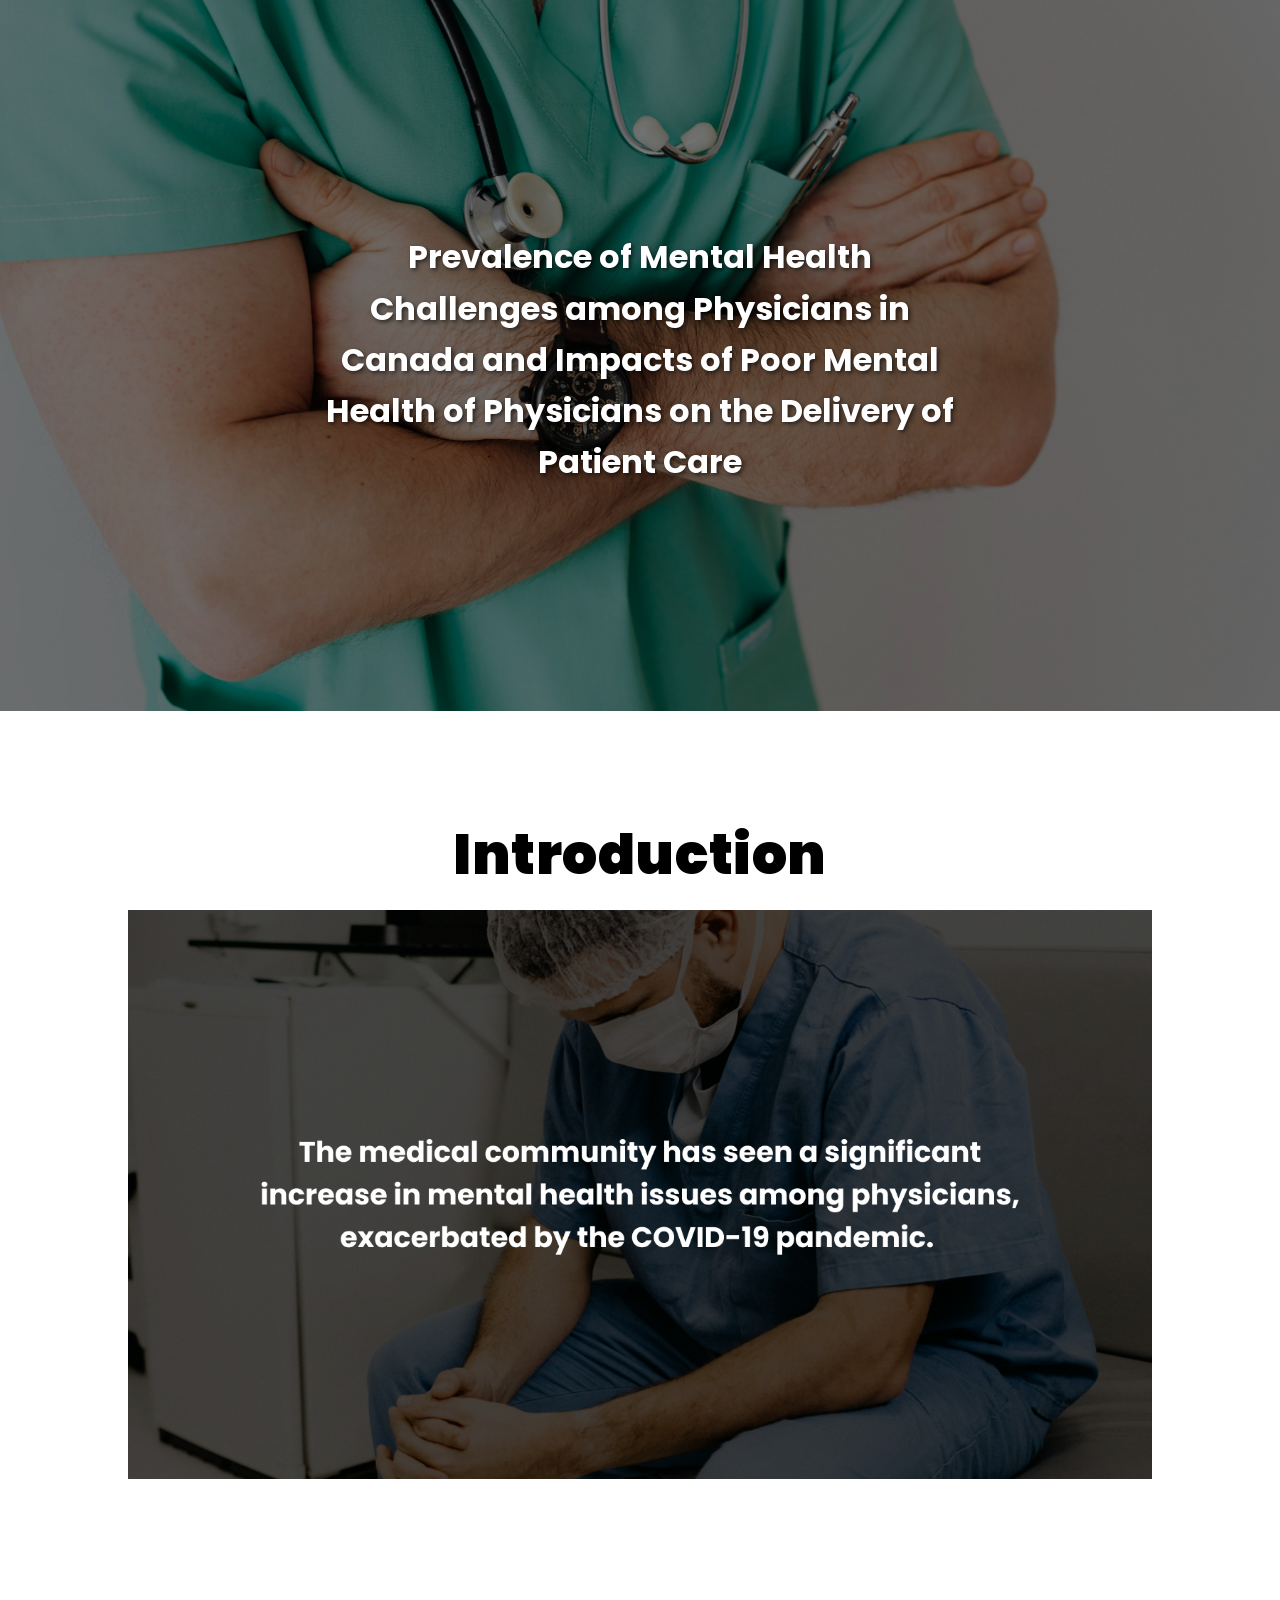
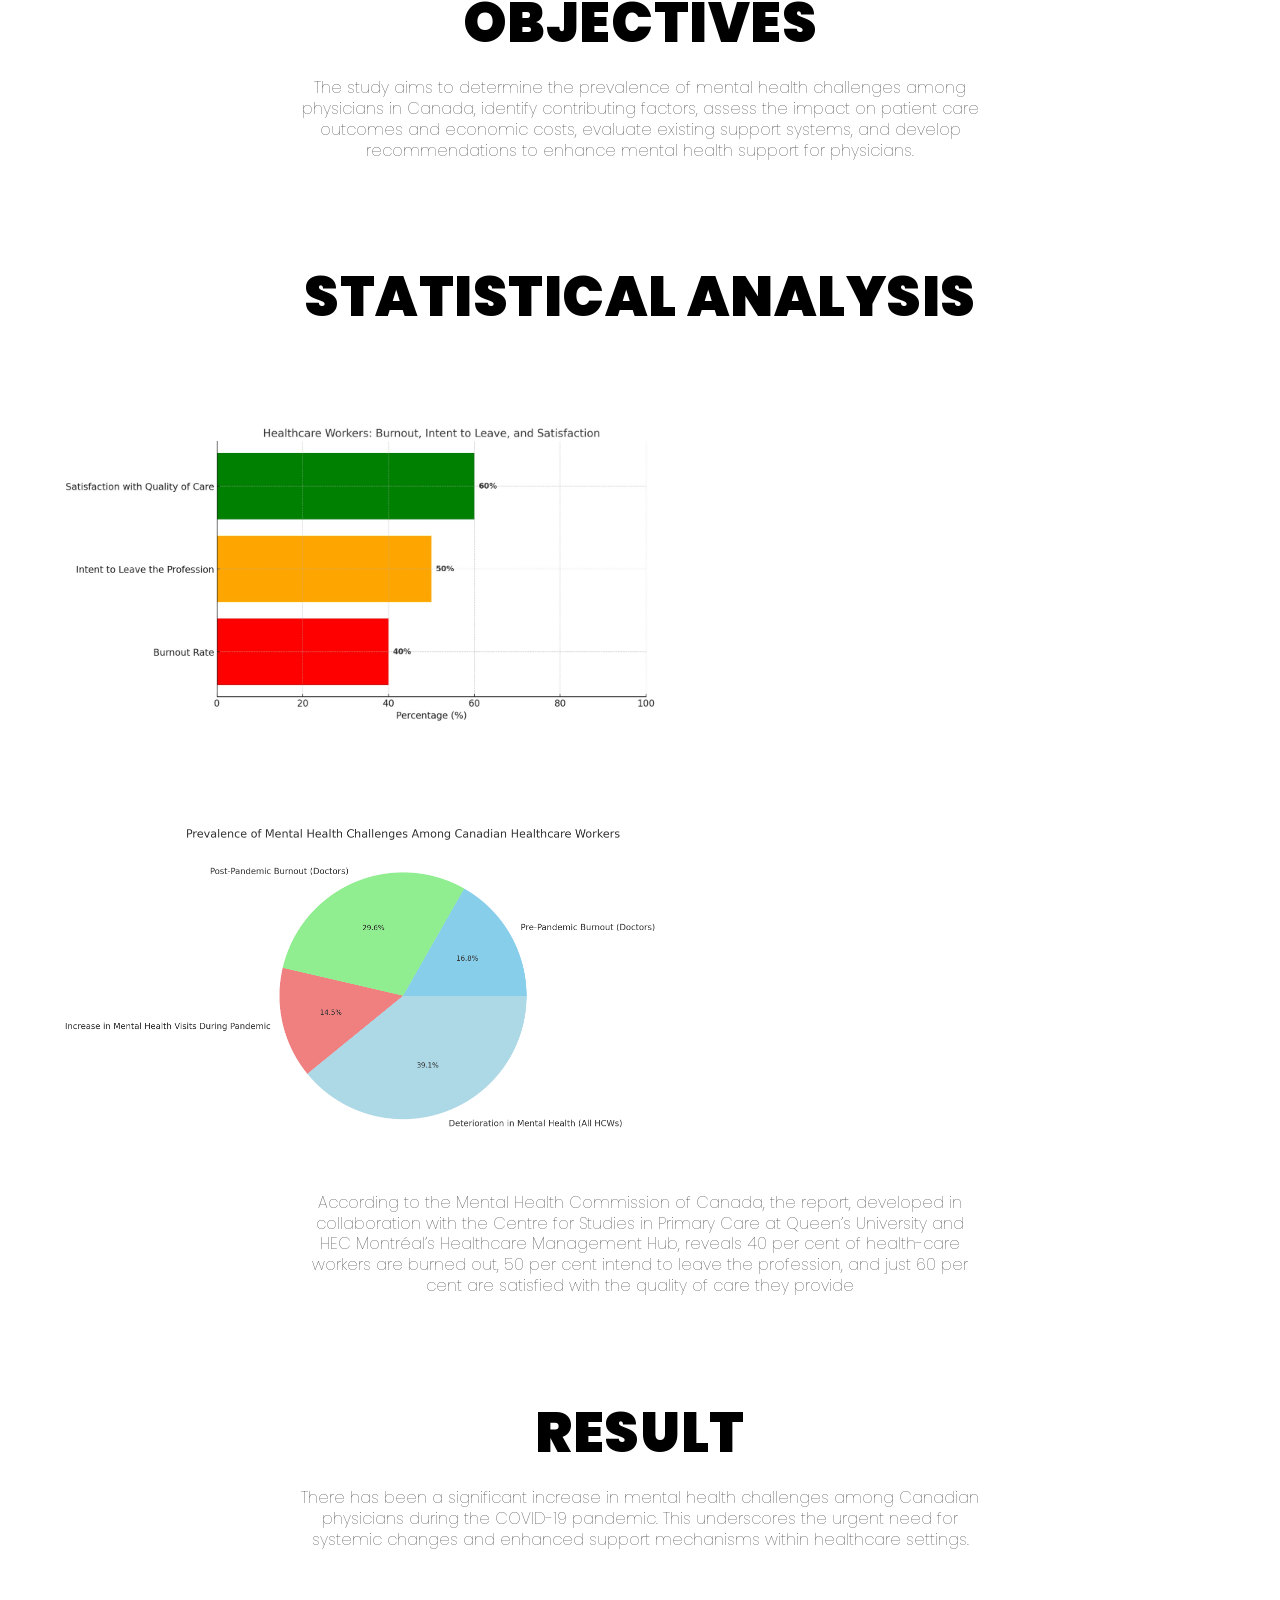
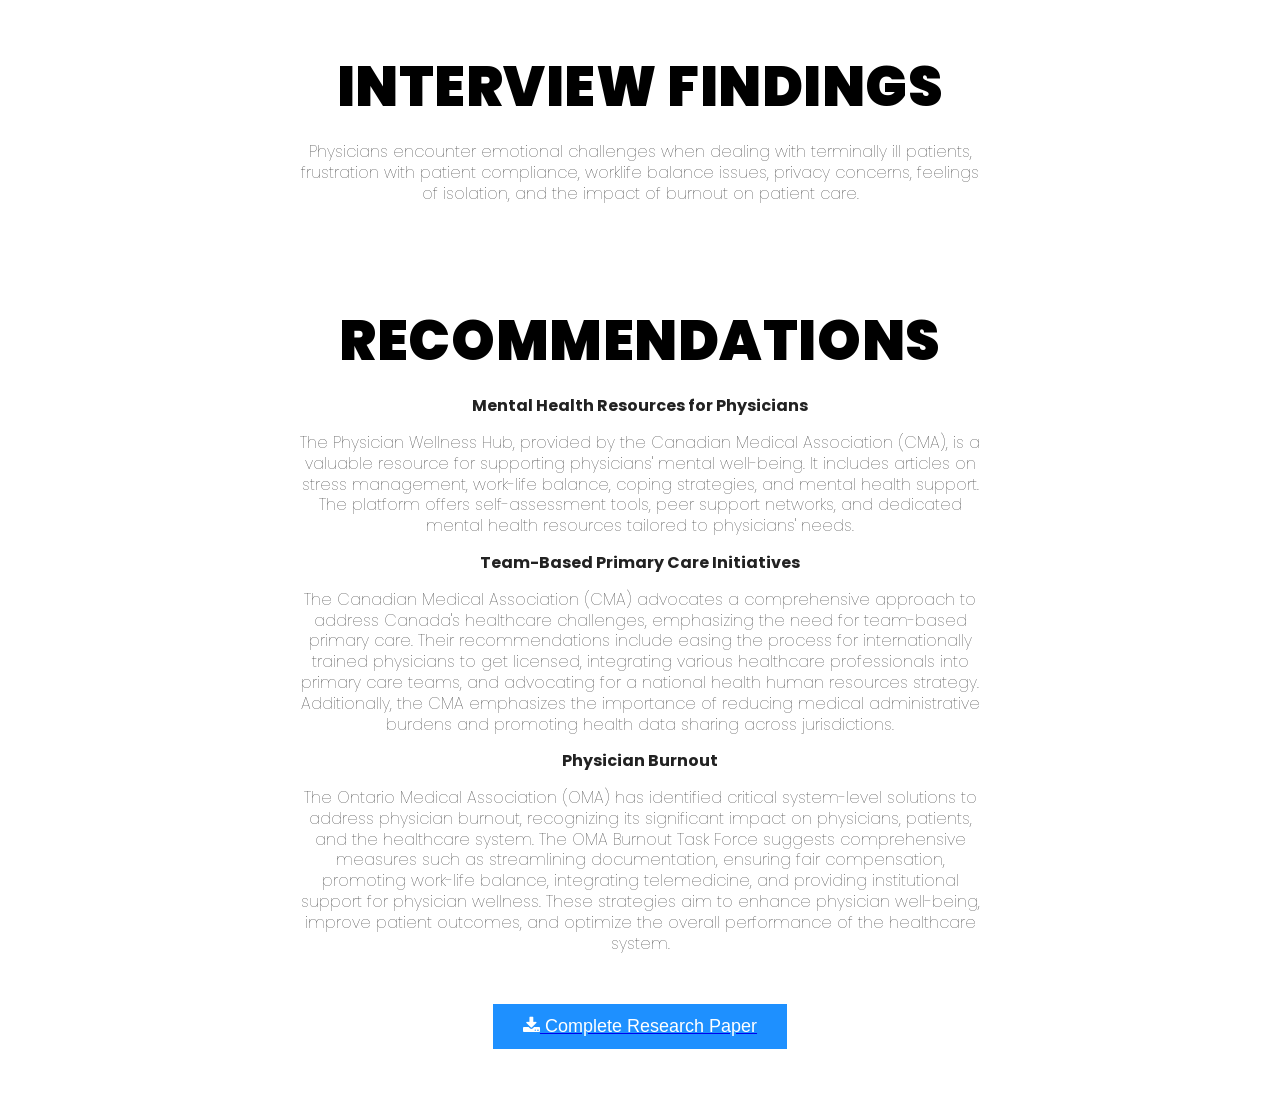
<file: index.html>
<!DOCTYPE html>
<html lang="en">
<head>
    <meta charset="UTF-8">
    <meta name="viewport" content="width=device-width, initial-scale=1.0">
    <title>Capstone</title>
    <link rel="stylesheet" href="styles.css">
    <link href="https://fonts.googleapis.com/css2?family=Poppins:wght@400;600;700&display=swap" rel="stylesheet">
    <link rel="stylesheet" href="https://cdnjs.cloudflare.com/ajax/libs/font-awesome/4.7.0/css/font-awesome.min.css">

</head>
<body>

    <!-- Logo in Center
    <div class="logo-container">
        <img src="" alt="Logo" class="logo">
    </div> -->

    <!-- Image with Title -->
    <div class="image-container">
        <img src="title_picture.png" alt="Image">
        <div class="title">Prevalence of Mental Health Challenges among Physicians in Canada and Impacts of Poor Mental Health of Physicians on the Delivery of Patient Care </div>
    </div>


<h1 class="introduction">Introduction</h1>
    <!-- Carousel -->
    <div class="slider_container">
        <div class="slider">
          <div class="slide two">
            <img src="carousal_1.png" alt="Slide 1">
          </div>

          <div class="slide two">
            <img src="carousal_2.png" alt="Slide 2">
          </div>
    
          <div class="slide two">
            <img src="carousal_3.png" alt="Slide 3">
          </div>
    
          <div class="slide two">
            <img src="carousal_4.png" alt="Slide 4">
          </div>
    
          <div class="slide two">
            <img src="carousal_5.png" alt="Slide 5">
          </div>
    
          <div class="slide two">
            <img src="carousal_6.png" alt="Slide 6">
          </div>
    
          <div class="slide two">
            <img src="carousal_7.png" alt="Slide 7">
          </div>
    
          <div class="slide two">
            <img src="carousal_8.png" alt="Slide 8">
          </div>
    
          <div class="slide two">
            <img src="carousal_9.png" alt="Slide 9">
          </div>
        </div>
    </div>

    <h1>OBJECTIVES</h1>
    <h6>The study aims to determine the prevalence of 
    mental health challenges among physicians in 
    Canada, identify contributing factors, assess the 
    impact on patient care outcomes and 
    economic costs, evaluate existing support 
    systems, and develop recommendations to 
    enhance mental health support for physicians.
    </h6>


    <h1>STATISTICAL ANALYSIS</h1>
    
    <div class="container">
        <div class="left-column">
            <img src="barchart.jpg">        
        </div>
        <div class="right-column">
            <img src="output.png">
        </div>
    </div>

    <h6>According to the Mental
        Health Commission of Canada,
        the report, developed in
        collaboration with the Centre
        for Studies in Primary Care at
        Queen’s University and HEC
        Montréal’s Healthcare
        Management Hub, reveals 40
        per cent of health-care
        workers are burned out, 50 per
        cent intend to leave the
        profession, and just 60 per cent
        are satisfied with the quality of
        care they provide</h6>
    
    <h1>RESULT</h1>
    <h6>There has been a significant increase in mental health
      challenges among Canadian physicians during the COVID-19
      pandemic. This underscores the urgent need for systemic
      changes and enhanced support mechanisms within
      healthcare settings.</h6>

    <h1>INTERVIEW FINDINGS</h1>
    <h6>Physicians encounter emotional challenges 
      when dealing with terminally ill patients, 
      frustration with patient compliance, worklife balance issues, privacy concerns, 
      feelings of isolation, and the impact of 
      burnout on patient care.</h6>

      <h1>RECOMMENDATIONS</h1>
    <h6>
      <p class="recommendations">Mental Health Resources for Physicians</p>
      The Physician Wellness Hub, provided by the
      Canadian Medical Association (CMA), is a
      valuable resource for supporting physicians'
      mental well-being. It includes articles on stress
      management, work-life balance, coping
      strategies, and mental health support. The
      platform offers self-assessment tools, peer
      support networks, and dedicated mental
      health resources tailored to physicians' needs.
      
      <p class="recommendations">Team-Based Primary Care Initiatives</p>
      The Canadian Medical Association (CMA)
      advocates a comprehensive approach to
      address Canada's healthcare challenges,
      emphasizing the need for team-based primary
      care. Their recommendations include easing
      the process for internationally trained physicians
      to get licensed, integrating various healthcare
      professionals into primary care teams, and
      advocating for a national health human
      resources strategy. Additionally, the CMA
      emphasizes the importance of reducing
      medical administrative burdens and promoting
      health data sharing across jurisdictions.
      
      <p class="recommendations">Physician Burnout</p>
      The Ontario Medical Association (OMA) has
      identified critical system-level solutions to
      address physician burnout, recognizing its
      significant impact on physicians, patients, and
      the healthcare system. The OMA Burnout Task
      Force suggests comprehensive measures such
      as streamlining documentation, ensuring fair
      compensation, promoting work-life balance,
      integrating telemedicine, and providing
      institutional support for physician wellness. These
      strategies aim to enhance physician well-being,
      improve patient outcomes, and optimize the
      overall performance of the healthcare system.
    </h6>



  <div class="vertical-center">
    <a href="https://stlawrencecollege-my.sharepoint.com/:b:/g/personal/genevievelane_polo_student_sl_on_ca/EYpdW340IW9PjlMuXJnexWQBOP0zw7FP2RFj6Y7_OCkSjg?e=hEoyIe">
    <button class="btn .slider_container"><i class="fa fa-download"></i> Complete Research Paper</button>
  </a>

  </div>

</body>
</html>
</file>
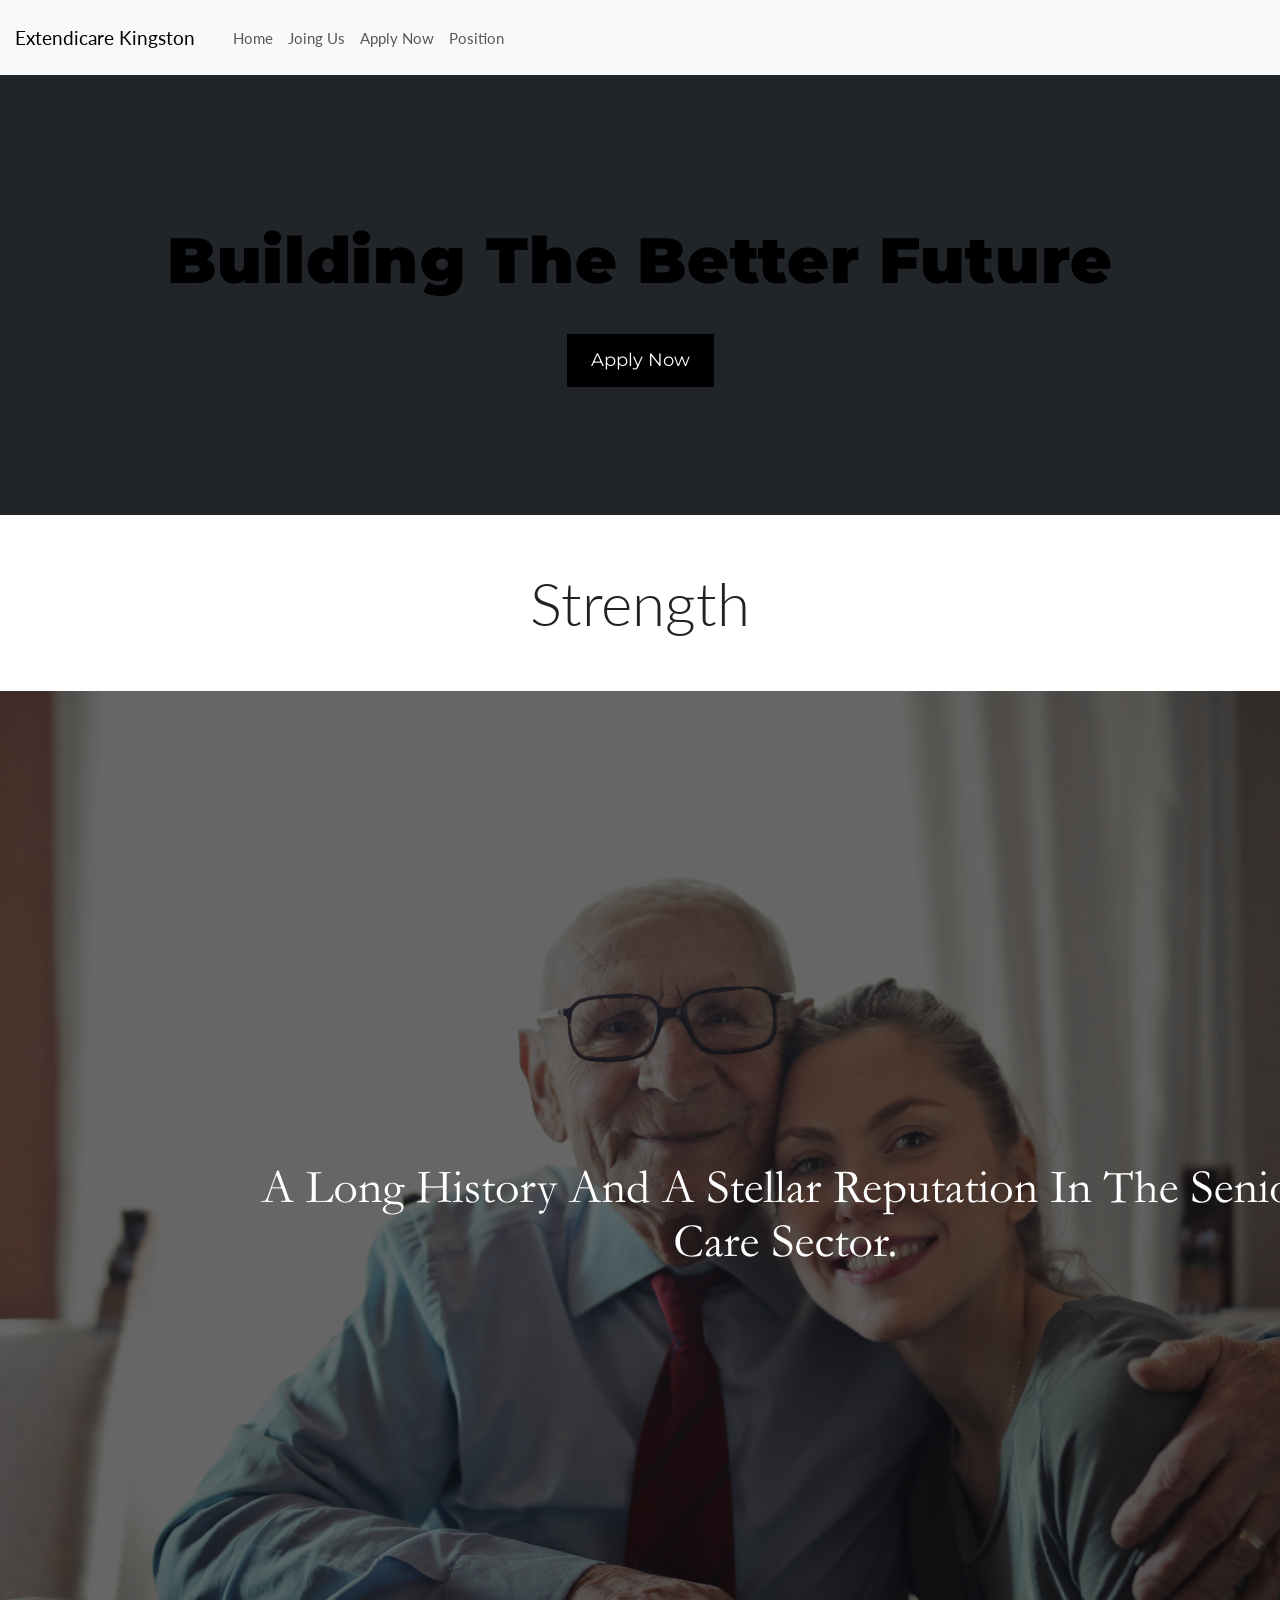
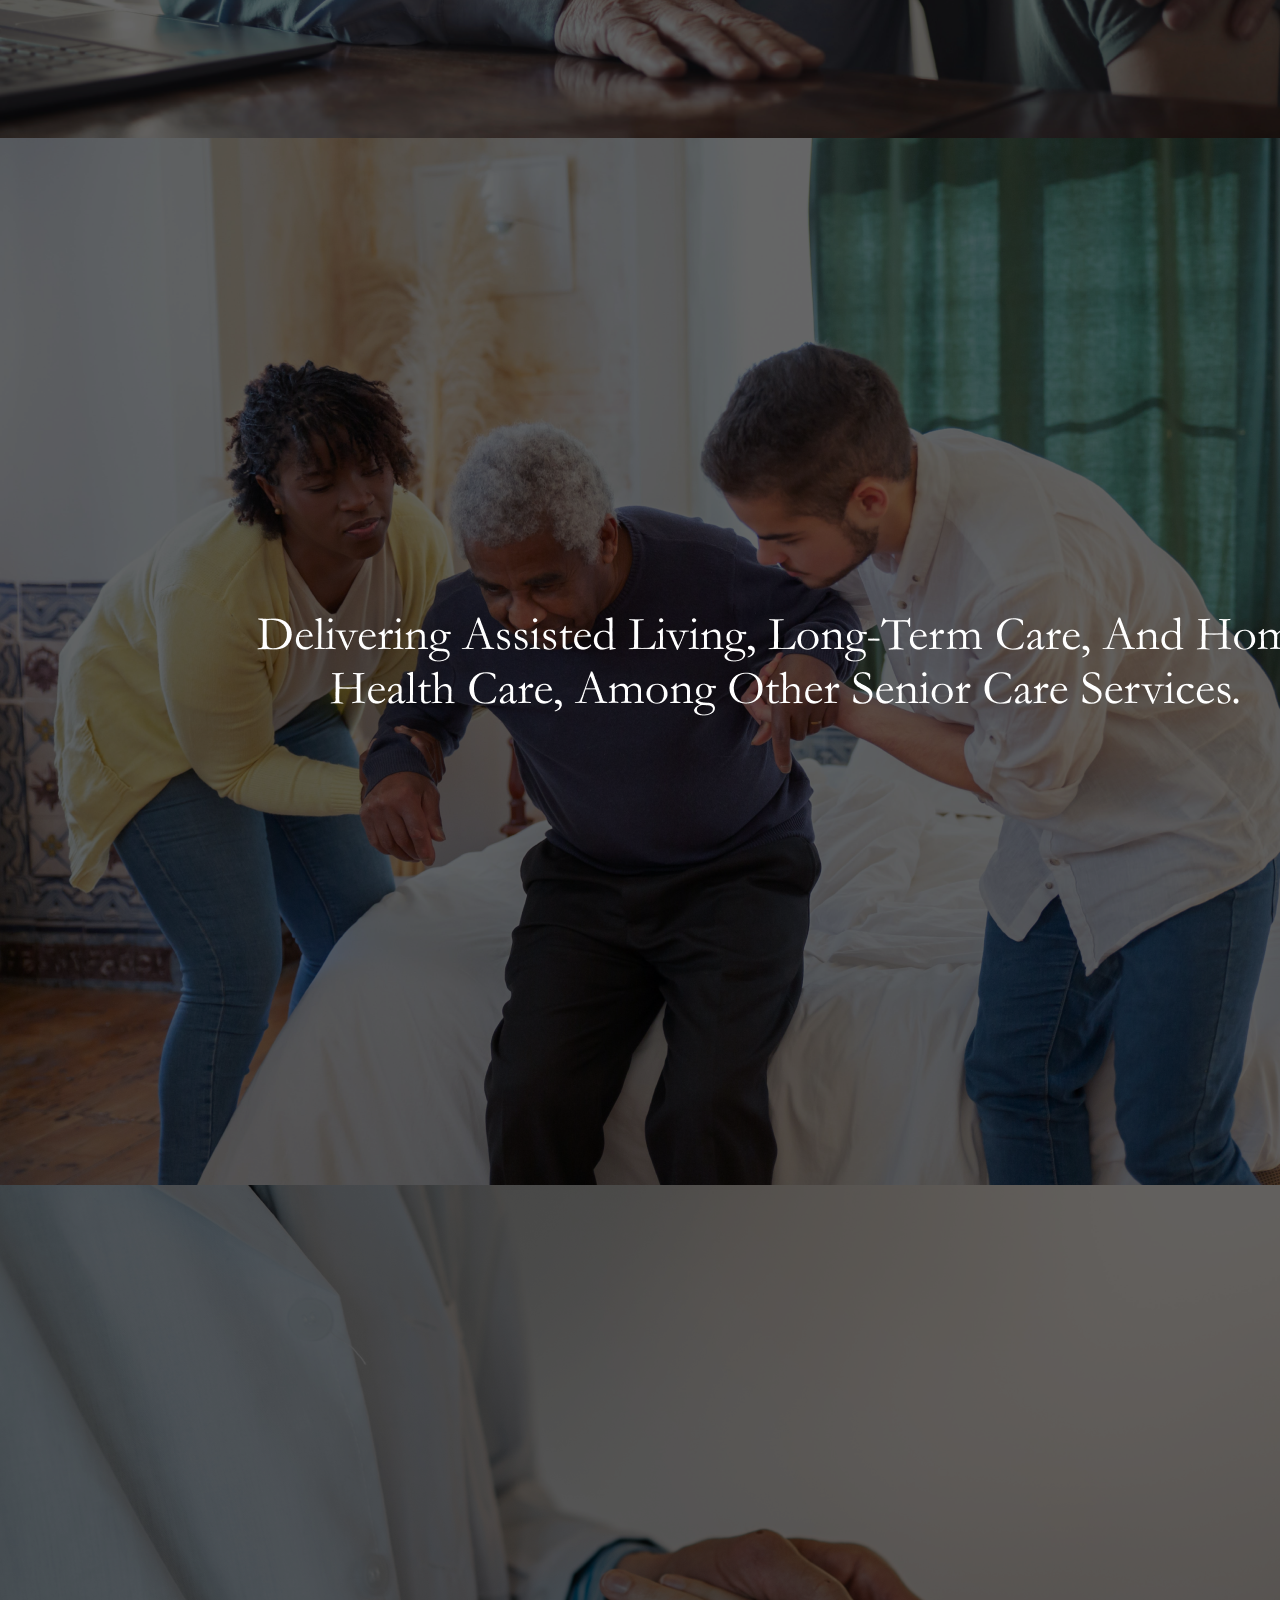
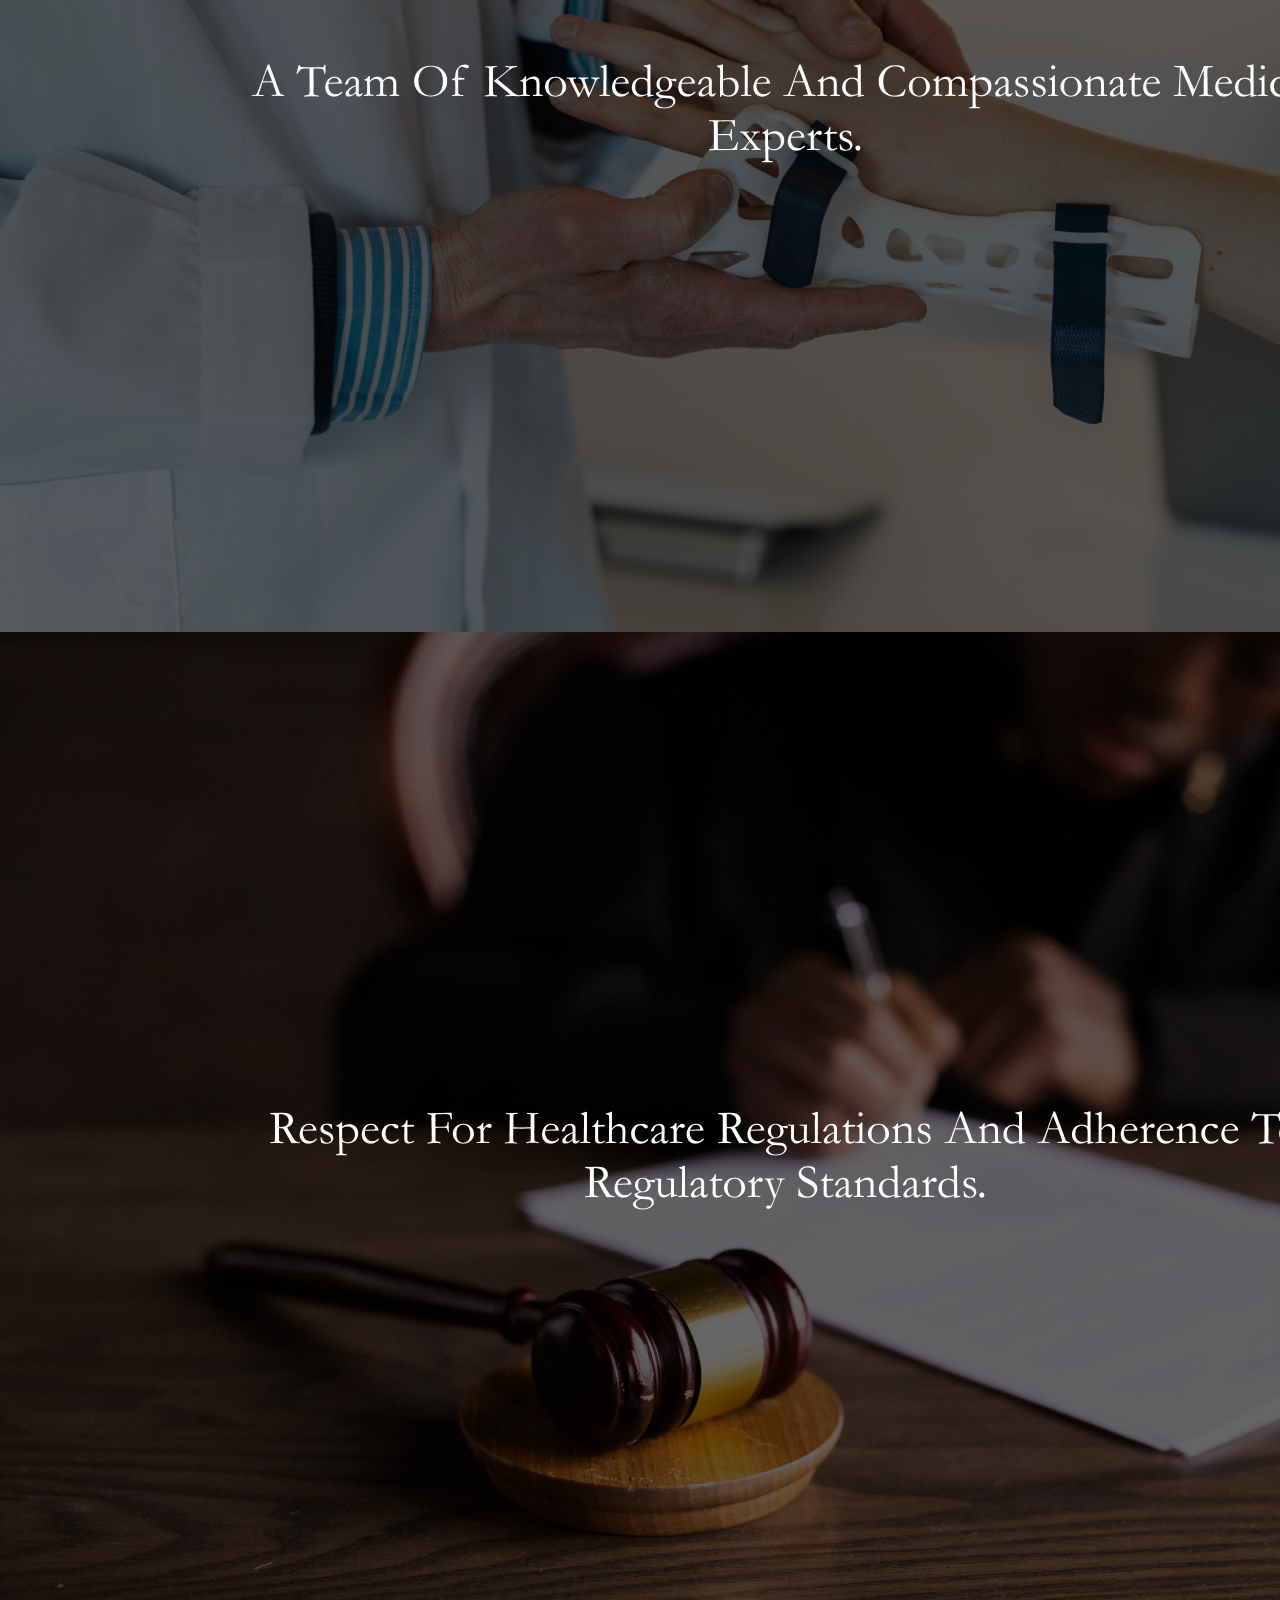
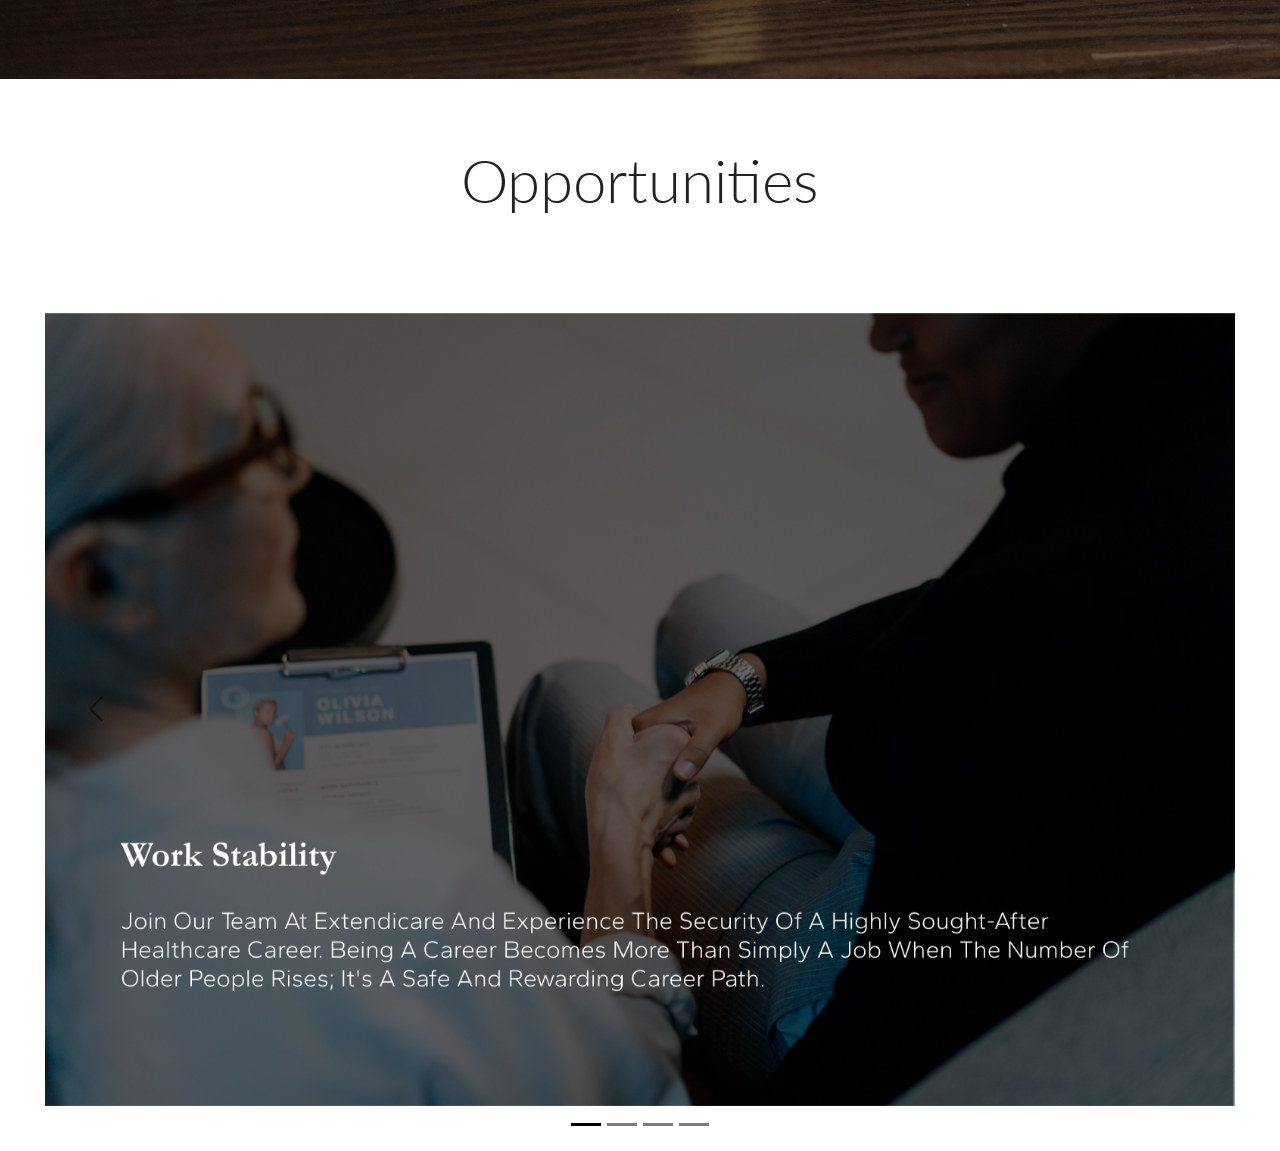
<file: hiring.html>
<!DOCTYPE html>
<html lang="en">
<head>
<title>hiring</title>

<meta charset="UTF-8">
<meta name="viewport" content="width=device-width, initial-scale=1">

<link rel="stylesheet" href="https://www.w3schools.com/w3css/4/w3.css">
<link rel="stylesheet" href="https://fonts.googleapis.com/css?family=Lato">
<link rel="stylesheet" href="https://fonts.googleapis.com/css?family=Montserrat">
<link rel="stylesheet" href="https://cdnjs.cloudflare.com/ajax/libs/font-awesome/4.7.0/css/font-awesome.min.css">
<link href="https://cdn.jsdelivr.net/npm/bootstrap@5.3.2/dist/css/bootstrap.min.css" rel="stylesheet" integrity="sha384-T3c6CoIi6uLrA9TneNEoa7RxnatzjcDSCmG1MXxSR1GAsXEV/Dwwykc2MPK8M2HN" crossorigin="anonymous">
<link rel="stylesheet" href="styles.css">

<style>
body,h1,h2,h3,h4,h5,h6 {font-family: "Lato", sans-serif}
.w3-bar,h1,button {font-family: "Montserrat", sans-serif}
.fa-anchor,.fa-coffee {font-size:200px}
</style>
</head>
<body>
  <script src="https://cdn.jsdelivr.net/npm/bootstrap@5.3.2/dist/js/bootstrap.bundle.min.js" integrity="sha384-C6RzsynM9kWDrMNeT87bh95OGNyZPhcTNXj1NW7RuBCsyN/o0jlpcV8Qyq46cDfL" crossorigin="anonymous"></script>
 
  <!-- navbar -->
  <nav class="navbar navbar-expand-lg navbar-light bg-light">
    <a class="navbar-brand p-3" href="#">Extendicare Kingston</a>
    <button class="navbar-toggler" type="button" data-toggle="collapse" data-target="#navbarNav" aria-controls="navbarNav" aria-expanded="false" aria-label="Toggle navigation">
      <span class="navbar-toggler-icon"></span>
    </button>
    <div class="collapse navbar-collapse" id="navbarNav">
      <ul class="navbar-nav">
        <li class="nav-item active">
          <a class="nav-link" href="index.html">Home <span class="sr-only">(current)</span></a>
        </li>
        <li class="nav-item">
          <a class="nav-link" href="joinus.html">Joing Us</a>
        </li>
        <li class="nav-item">
          <a class="nav-link" href="hiring.html">Apply Now</a>
        </li>
        <li class="nav-item">
          <a class="nav-link" href="position.html">Position</a>
        </li>
        
      </ul>
    </div>
  </nav>
<!-- Header -->
<header class="w3-container w3-red w3-center bg-dark" style="padding:128px 16px">
  <h1 class="w3-margin w3-jumbo">Building The Better Future</h1>
  <button class="w3-button w3-black w3-padding-large w3-large w3-margin-top">Apply Now</button>
</header>


<!-- Strength -->
<div class="w3-padding-32">
    <h3 class="d-flex justify-content-center display-3">Strength</h3>
</div>

<div class="row">
    <div class="column">
      <img src="s1.png">
    </div>
    <div class="column">
      <img src="s2.png">
    </div>
</div>

<div class="row">
    <div class="column">
      <img src="s3.png">
    </div>
    <div class="column">
      <img src="s4.png">
    </div>
</div>


<!-- Opportunities -->
<div class="w3-padding-32 pt-5">
    <h3 class="d-flex justify-content-center display-3">Opportunities</h3>
</div>

<!-- Carousal -->

<div id="carouselExampleDark"
    class="carousel carousel-dark slide d-flex justify-content-center p-5 autoplay"
    data-bs-ride="carousel" data-bs-pause="false" data-bs-keyboard="false" data-bs-interval="3000">
    <div class="carousel-indicators">
      <button type="button" data-bs-target="#carouselExampleDark" data-bs-slide-to="0" class="active" aria-current="true" aria-label="Slide 1"></button>
      <button type="button" data-bs-target="#carouselExampleDark" data-bs-slide-to="1" aria-label="Slide 2"></button>
      <button type="button" data-bs-target="#carouselExampleDark" data-bs-slide-to="2" aria-label="Slide 3"></button>
      <button type="button" data-bs-target="#carouselExampleDark" data-bs-slide-to="3" aria-label="Slide 4"></button>
    </div>
    <div class="carousel-inner ">
      <div class="carousel-item opacity 1s ease-out active" data-bs-interval="3000">
        <img src="o1.png" class="d-block w-100" alt="...">
      </div>
      <div class="carousel-item opacity 1s ease-out" data-bs-interval="3000">
        <img src="o2.png" class="d-block w-100" alt="...">
        </div>
        <div class="carousel-item opacity 1s ease-out">
          <img src="o3.png" class="d-block w-100" alt="..." data-bs-interval="3000">
        </div>
        
      <div class="carousel-item opacity 1s ease-out">
        <img src="o4.png" class="d-block w-100" alt="..." data-bs-interval="3000">
      </div>
    </div>
    <button class="carousel-control-prev" type="button" data-bs-target="#carouselExampleDark" data-bs-slide="prev">
      <span class="carousel-control-prev-icon" aria-hidden="true"></span>
      <span class="visually-hidden">Previous</span>
    </button>
    <button class="carousel-control-next" type="button" data-bs-target="#carouselExampleDark" data-bs-slide="next">
      <span class="carousel-control-next-icon" aria-hidden="true"></span>
      <span class="visually-hidden">Next</span>
    </button>
  </div>




<script>
// Used to toggle the menu on small screens when clicking on the menu button
function myFunction() {
  var x = document.getElementById("navDemo");
  if (x.className.indexOf("w3-show") == -1) {
    x.className += " w3-show";
  } else { 
    x.className = x.className.replace(" w3-show", "");
  }
}
const myModal = document.getElementById('myModal')
const myInput = document.getElementById('myInput')

myModal.addEventListener('shown.bs.modal', () => {
  myInput.focus()
})

</script>

</body>
</html>
</file>
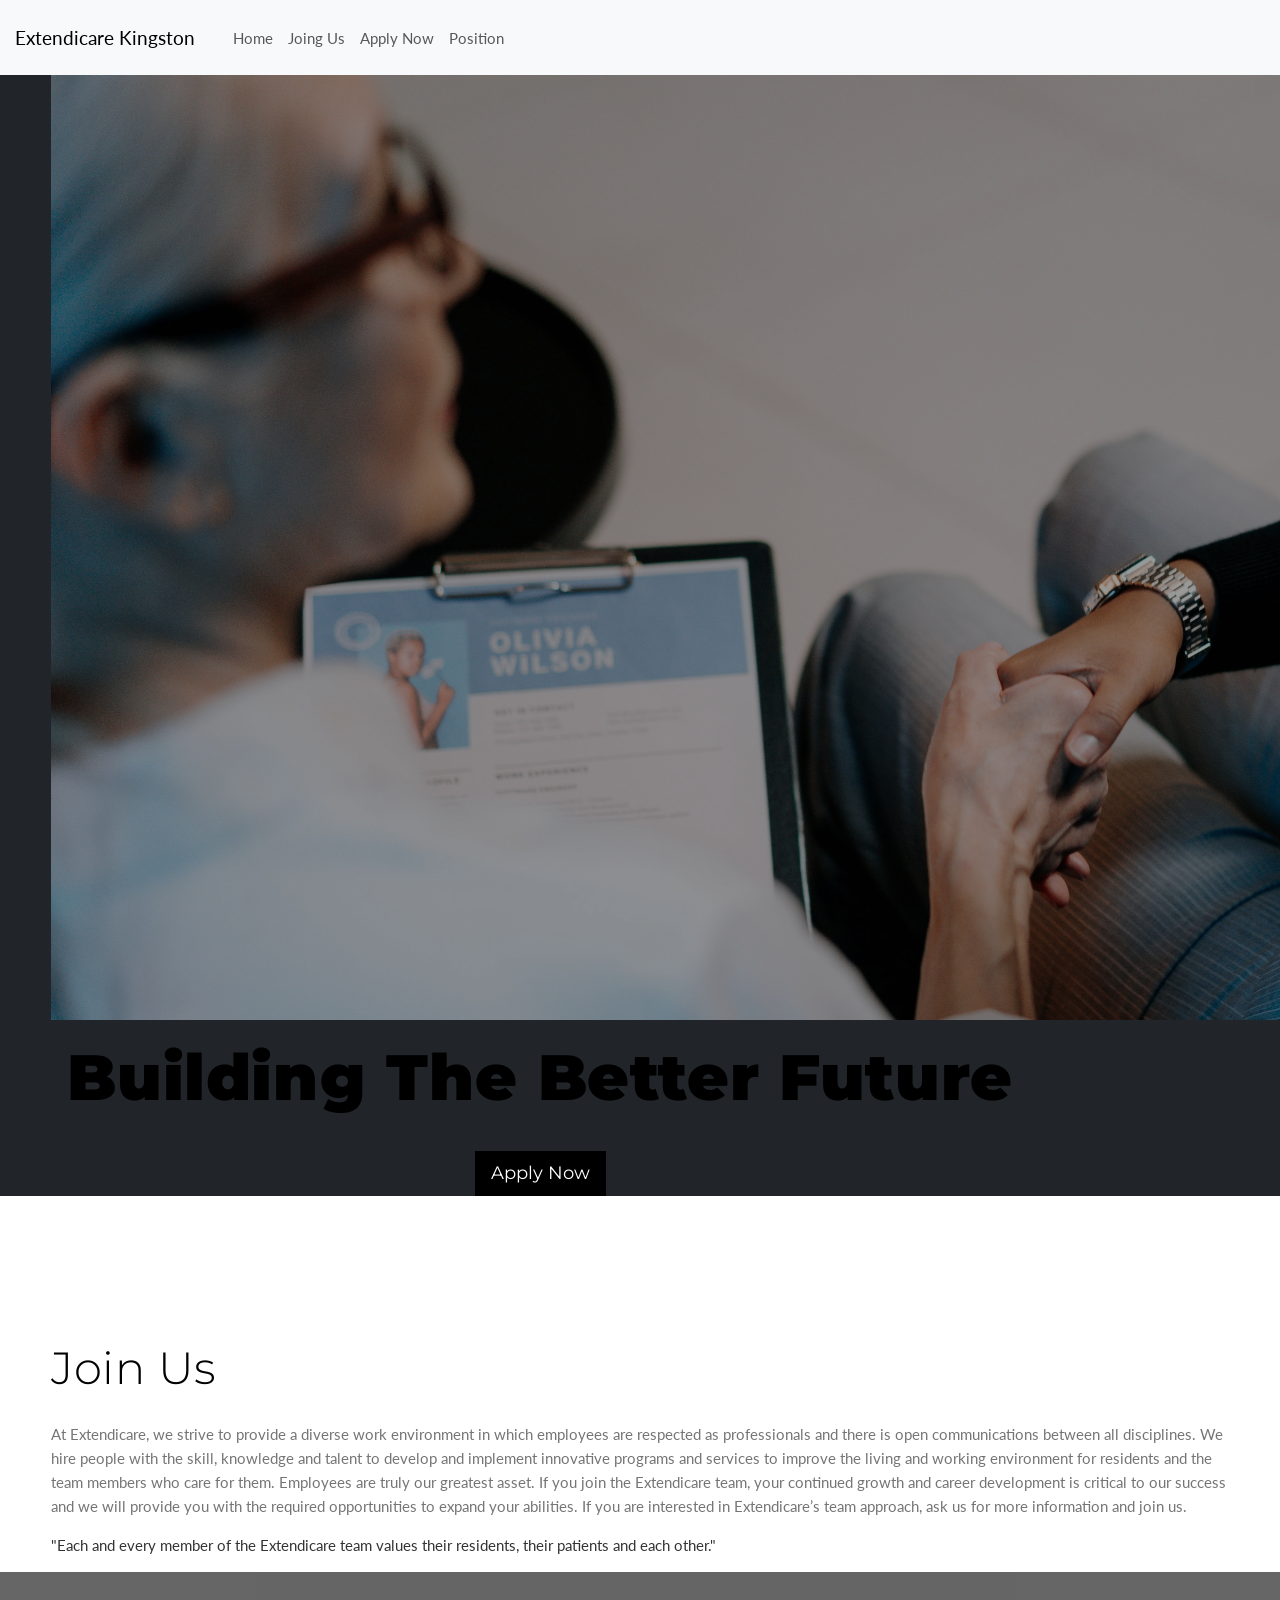
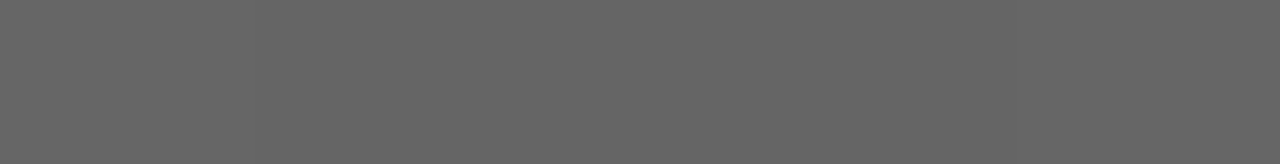
<file: joinus.html>
<!DOCTYPE html>
<html lang="en">
<head>
<title>hiring</title>

<meta charset="UTF-8">
<meta name="viewport" content="width=device-width, initial-scale=1">

<link rel="stylesheet" href="https://www.w3schools.com/w3css/4/w3.css">
<link rel="stylesheet" href="https://fonts.googleapis.com/css?family=Lato">
<link rel="stylesheet" href="https://fonts.googleapis.com/css?family=Montserrat">
<link rel="stylesheet" href="https://cdnjs.cloudflare.com/ajax/libs/font-awesome/4.7.0/css/font-awesome.min.css">
<link href="https://cdn.jsdelivr.net/npm/bootstrap@5.3.2/dist/css/bootstrap.min.css" rel="stylesheet" integrity="sha384-T3c6CoIi6uLrA9TneNEoa7RxnatzjcDSCmG1MXxSR1GAsXEV/Dwwykc2MPK8M2HN" crossorigin="anonymous">
<link rel="stylesheet" href="styles.css">

<style>
body,h1,h2,h3,h4,h5,h6 {font-family: "Lato", sans-serif}
.w3-bar,h1,button {font-family: "Montserrat", sans-serif}
.fa-anchor,.fa-coffee {font-size:200px}
</style>
</head>
<body>
  <script src="https://cdn.jsdelivr.net/npm/bootstrap@5.3.2/dist/js/bootstrap.bundle.min.js" integrity="sha384-C6RzsynM9kWDrMNeT87bh95OGNyZPhcTNXj1NW7RuBCsyN/o0jlpcV8Qyq46cDfL" crossorigin="anonymous"></script>
   <!-- navbar -->
   <nav class="navbar navbar-expand-lg navbar-light bg-light">
    <a class="navbar-brand p-3" href="#">Extendicare Kingston</a>
    <button class="navbar-toggler" type="button" data-toggle="collapse" data-target="#navbarNav" aria-controls="navbarNav" aria-expanded="false" aria-label="Toggle navigation">
      <span class="navbar-toggler-icon"></span>
    </button>
    <div class="collapse navbar-collapse" id="navbarNav">
      <ul class="navbar-nav">
        <li class="nav-item active">
          <a class="nav-link" href="index.html">Home <span class="sr-only">(current)</span></a>
        </li>
        <li class="nav-item">
          <a class="nav-link" href="joinus.html">Joing Us</a>
        </li>
        <li class="nav-item">
          <a class="nav-link" href="hiring.html">Apply Now</a>
        </li>
        <li class="nav-item">
          <a class="nav-link" href="position.html">Position</a>
        </li>
        
      </ul>
    </div>
  </nav>



<!-- Header -->
<header class="w3-center bg-dark" >
  <div class="container">
    <img class="hiring" src="hiring.jpg" alt="" class="cover-page">
    <div class="center">
      <h1 class="w3-margin w3-jumbo">
        Building The Better Future</h1>
      <a href="hiring.html">
        <button class="w3-button w3-black w3-large w3-margin-top"> Apply Now</button>
      </a>
    </div>
  </div>
</header>


<!-- First Grid -->

<div class="container ">
  <h1 class="display-5 pt-5 pb-2">Join Us</h1>
  <p class="w3-text-grey">
    At Extendicare, we strive to provide a diverse work environment in which employees are respected as professionals and there is open communications between all disciplines. We hire people with the skill, knowledge and talent to develop and implement innovative programs and services to improve the living and working environment for residents and the team members who care for them.

Employees are truly our greatest asset. If you join the Extendicare team, your continued growth and career development is critical to our success and we will provide you with the required opportunities to expand your abilities.
If you are interested in Extendicare’s team approach, ask us for more information and join us.
  </p>
<p class="quote">
    "Each and every member of the Extendicare team values their residents, their patients and each other."
</p>
  
</div>

<div class="w3-container w3-black w3-center w3-opacity w3-padding-64">
    <h1 class="w3-margin w3-xlarge">Family in Every Face, Care in Every Corner.</h1>
</div>

<script>
// Used to toggle the menu on small screens when clicking on the menu button
function myFunction() {
  var x = document.getElementById("navDemo");
  if (x.className.indexOf("w3-show") == -1) {
    x.className += " w3-show";
  } else { 
    x.className = x.className.replace(" w3-show", "");
  }
}
const myModal = document.getElementById('myModal')
const myInput = document.getElementById('myInput')

myModal.addEventListener('shown.bs.modal', () => {
  myInput.focus()
})
</script>

</body>
</html>
</file>
<file: styles.css>
/* Apply Poppins Font to the Whole Document */
body {
  font-family: 'Poppins', sans-serif;
  margin: 0;
  padding: 0;
  line-height: 1.6;
  background-color: #ffffff;
  color: #333;
}

/* Style for Headings */
h1, h2, h3, h4, h5, h6 {
  font-weight: 600;
  margin: 20px 0;
  color: #222;
  line-height: 1.3;
}

/* Specific Heading Styles */
h1 {
  font-family: 'Poppins', sans-serif;
  font-weight: 900;
  font-size: 55px;
  text-align: center;
  margin-top: 100px;
  color: #000;
  letter-spacing: 0.01em;
}

h2 {
  font-size: 2em;
}

h3 {
  font-size: 1.75em;
}

h4 {
  font-size: 1.5em;
}

h5 {
  font-size: 1.25em;
}

h6 {
  font-family: 'Poppins', sans-serif;
  font-weight: 100;
  text-align: center;
  margin: 10px 300px 10px;
  font-size: 1em;
}

/* Responsive adjustments for headings */
@media (max-width: 768px) {
  h1 {
      font-size: 40px;
      margin-top: 50px;
  }

  h2 {
      font-size: 1.75em;
  }

  h3 {
      font-size: 1.5em;
  }

  h4 {
      font-size: 1.25em;
  }

  h5 {
      font-size: 1.1em;
  }

  h6 {
      margin: 10px 50px 10px;
      font-size: 0.9em;
  }
}

/* Logo Centering */
.logo-container {
  margin: 20px 0;
}

.logo {
  display: block;
  margin: 0 auto;
  max-width: 150px;
}

/* Introduction */

/* Image with Title */
.image-container {
  position: relative;
  max-width: 100%;
  margin: 0px auto;
}

.image-container img {
  width: 100%;
  height: auto;
}

.title {
  position: absolute;
  top: 50%;
  left: 50%;
  transform: translate(-50%, -50%);
  color: white;
  font-size: 2em;
  font-weight: bold;
  text-shadow: 2px 2px 4px rgba(0, 0, 0, 0.6);
  text-align: center;
}

@media (max-width: 1080px) {
  .title {
      font-size: 1em;
  }
}

/* Slider */
.slider_container {
  position: relative;
  width: 80%;
  height: auto;
  display: flex;
  margin: 0 auto;
  justify-content: flex-start;
  align-items: center;
  overflow: hidden;
}

.slider {
  position: relative;
  width: 100%;
  display: flex;
  flex-direction: row;
  align-items: center;
  justify-content: space-between;
  animation: 12s cubic-bezier(1, 0.95, 0.565, 1) sliding infinite;
}

.slide {
  min-width: 100%;
  height: auto;
}

.slide img {
  width: 100%;
  height: auto;
}

.slide .caption {
  position: absolute;
  left: 0;
  bottom: 5%;
  font-size: 3rem;
  font-weight: 600;
  color: white;
  text-transform: capitalize;
  background: rgba(0, 0, 0, 0.348);
  backdrop-filter: blur(10px);
  padding: 1rem 5rem;
  border-radius: 0 2rem 2rem 0;
}

@media (max-width: 768px) {
  .slide .caption {
      font-size: 2rem;
      padding: 1rem 2rem;
  }
}

/* Flex container */
.container {
  display: flex;
  flex-wrap: wrap;
  width: 100%;
  margin: 0 auto;
  max-width: 1200px;
}

.left-column,
.right-column {
  width: 50%;
  padding: 20px;
}

.left-column img,
.right-column img {
  width: 100%;
  margin-top: 50px;
  height: auto;
  object-fit: cover;
}

@media (max-width: 768px) {
  .left-column,
  .right-column {
      width: 100%;
  }

  .left-column img,
  .right-column img {
      margin-top: 30px;
  }
}

/* Recommendations */
.recommendations {
  font-weight: bold;
}

/* Buttons */
.btn {
  background-color: DodgerBlue;
  border: none;
  margin: 50px auto;
  color: white;
  padding: 12px 30px;
  cursor: pointer;
  font-size: 18px;
  display: block;
}

.btn:hover {
  background-color: RoyalBlue;
}

/* Vertical Center */
.vertical-center {
  max-width: fit-content;
  margin-left: auto;
  margin-right: auto;
}

@media (max-width: 768px) {
  .btn {
      margin: 30px auto;
      padding: 10px 20px;
      font-size: 16px;
  }
}
</file>
